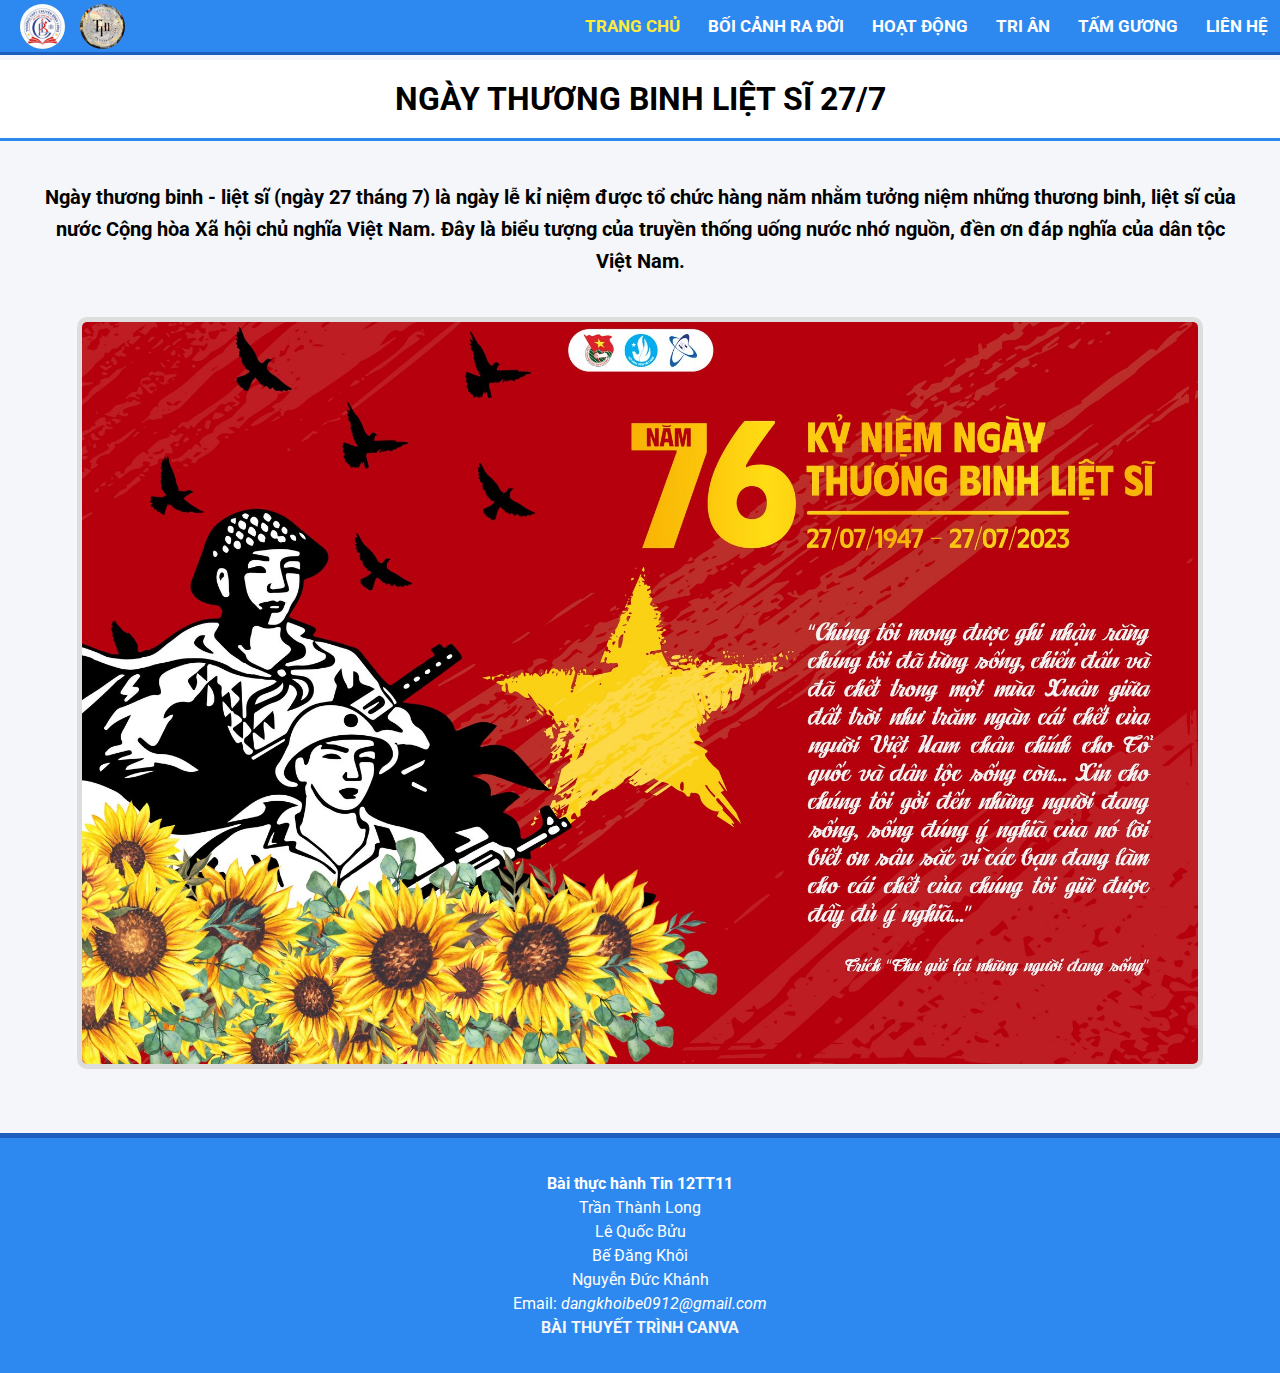
<file: index.html>
<!DOCTYPE html>
<html lang="vi">
<head>
    <meta charset="UTF-8">
    <meta name="viewport" content="width=device-width, initial-scale=1.0">
    <title>Ngày Thương Binh Liệt Sĩ 27/7</title>
	<link href="https://fonts.googleapis.com/css2?family=Roboto:wght@300;400;700&display=swap" rel="stylesheet">
    <style>

        body {
            font-family: 'Roboto', sans-serif;
            background: #f4f6f9;
            max-width: 100%;
            margin: 0 auto;
        }

        #dieuhuong {
            width: 100%;
            position: fixed;
            top: 0;
            left: 0;
            background: #2d89ef;
            border-bottom: 3px solid #1b5fbf;
            display: flex;
            align-items: center;
            padding-left: 20px;
            z-index: 10; 
        }
        #dieuhuong img {
            margin-right: 15px;
            border-radius: 50%;
        }
        #dieuhuong ol {
            margin-left: auto;
            margin-right: 20px;
        }
        #dieuhuong li {
            display: inline-block;
            margin: 0 12px;
        }
        #dieuhuong a {
            text-decoration: none;
            font-weight: bold;
            color: white;
            transition: 0.3s;
            font-size: 17px;
        }
        #dieuhuong a:hover {
            color: #ffeb3b;
        }

        #tieude {
            margin-top: 60px;
            background: white;
            padding: 20px 0;
            border-bottom: 3px solid #2d89ef;
            text-align: center;
            position: sticky;
            top: 60px;
            z-index: 5;
        }

        h1 {
            margin: 0;
            font-size: 32px;
        }

        #body {
            padding: 20px;
            text-align: center;
        }
        #body p {
            font-size: 20px;
            line-height: 1.6;
            padding: 0 20px;
        }
        #body img {
            width: 90%;
            border-radius: 10px;
            margin-top: 20px;
            border: 5px solid #ddd;
        }

        #thong_tin {
            background: #2d89ef;
            color: white;
            padding: 20px;
            margin-top: 40px;
            border-top: 5px solid #1b5fbf;
        }
        #thong_tin ol {
            list-style: none;
            padding: 0;
        }
        #thong_tin li {
            margin: 5px;
            font-size: 16px;
        }
        
    </style>
</head>

<body>

    <div id="dieuhuong">
        <img src="logo_cbl.jpg" alt="logo" width="45px">
        <img src="logo_tt11.jpg" alt="logo2" width="45px">

        <ol>
            <li><a href="web.html" style = "color: #ffeb3b;">TRANG CHỦ</a></li>
            <li><a href="boicanhradoi.html">BỐI CẢNH RA ĐỜI</a></li>
            <li><a href="hoatdong.html">HOẠT ĐỘNG</a></li>
            <li><a href="trian.html">TRI ÂN</a></li>
            <li><a href="tamguong.html">TẤM GƯƠNG</a></li>
            <li><a href="lienhe.html">LIÊN HỆ</a></li>
        </ol>
    </div>

    <div id="tieude">
        <h1><a href = "https://vi.wikipedia.org/wiki/Ng%C3%A0y_th%C6%B0%C6%A1ng_binh_li%E1%BB%87t_s%C4%A9" style = "text-decoration: none; color: black;" target="blank">NGÀY THƯƠNG BINH LIỆT SĨ 27/7</a></h1>
    </div>

    <div id="body">
        <b> <p>
            Ngày thương binh - liệt sĩ (ngày 27 tháng 7) là ngày lễ kỉ niệm được tổ chức hàng năm nhằm tưởng niệm những 
            thương binh, liệt sĩ của nước Cộng hòa Xã hội chủ nghĩa Việt Nam. Đây là biểu tượng của truyền thống 
            uống nước nhớ nguồn, đền ơn đáp nghĩa của dân tộc Việt Nam.
        </p> </b>

        <img src="menuchinh.jpg" alt="Hình trang chủ">
    </div>

    <div id="thong_tin">
        <ol style="text-align: center;">
            <li><b>Bài thực hành Tin 12TT11</b></li>
            <li>Trần Thành Long</li>
            <li>Lê Quốc Bửu</li>
            <li>Bế Đăng Khôi</li>
            <li>Nguyễn Đức Khánh</li>
            <li>Email: <i>dangkhoibe0912@gmail.com</i></li>
            <li><b><a href="https://www.canva.com/design/DAG5hM6VojA/vtgnfV8djG9P6miTfU520g/edit" style = "text-decoration: none; color: #f4f6f9;" target="blank"> BÀI THUYẾT TRÌNH CANVA </a></b></li>
        </ol>
    </div>

</body>
</html>
</file>
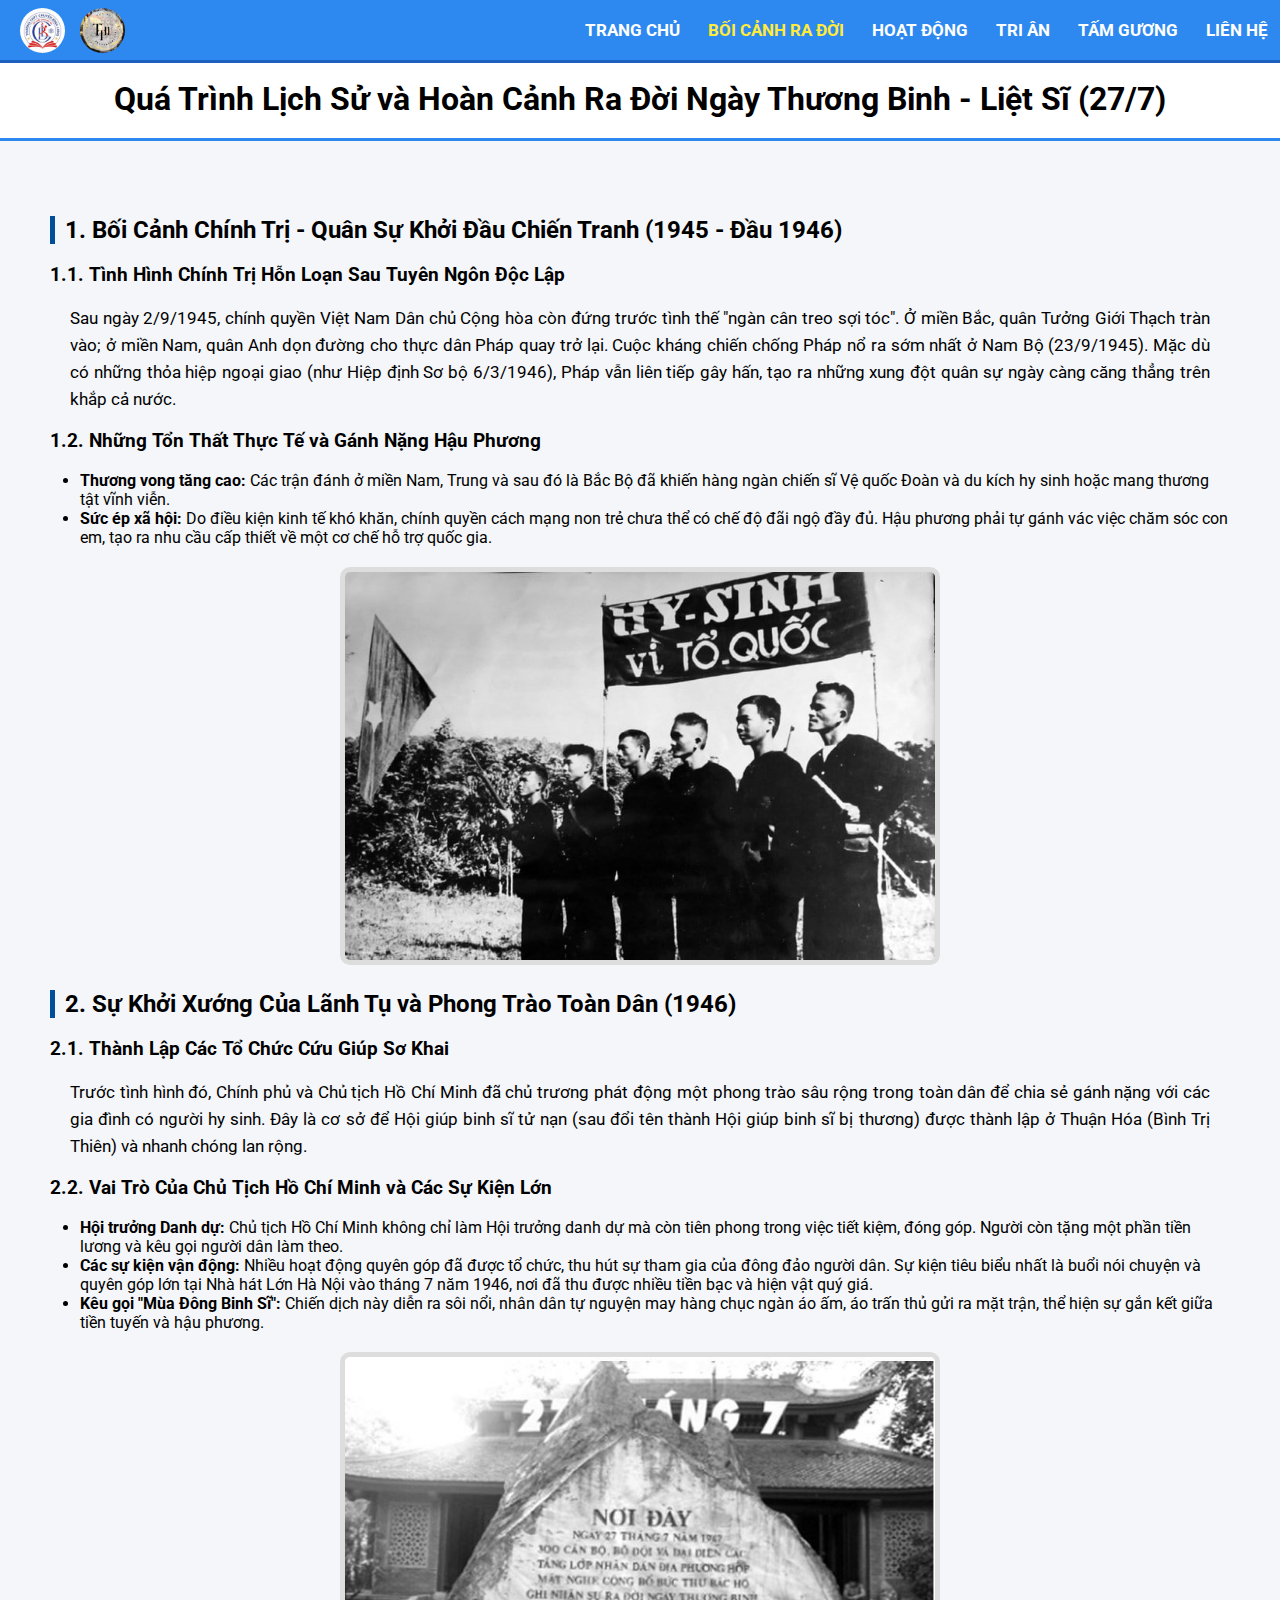
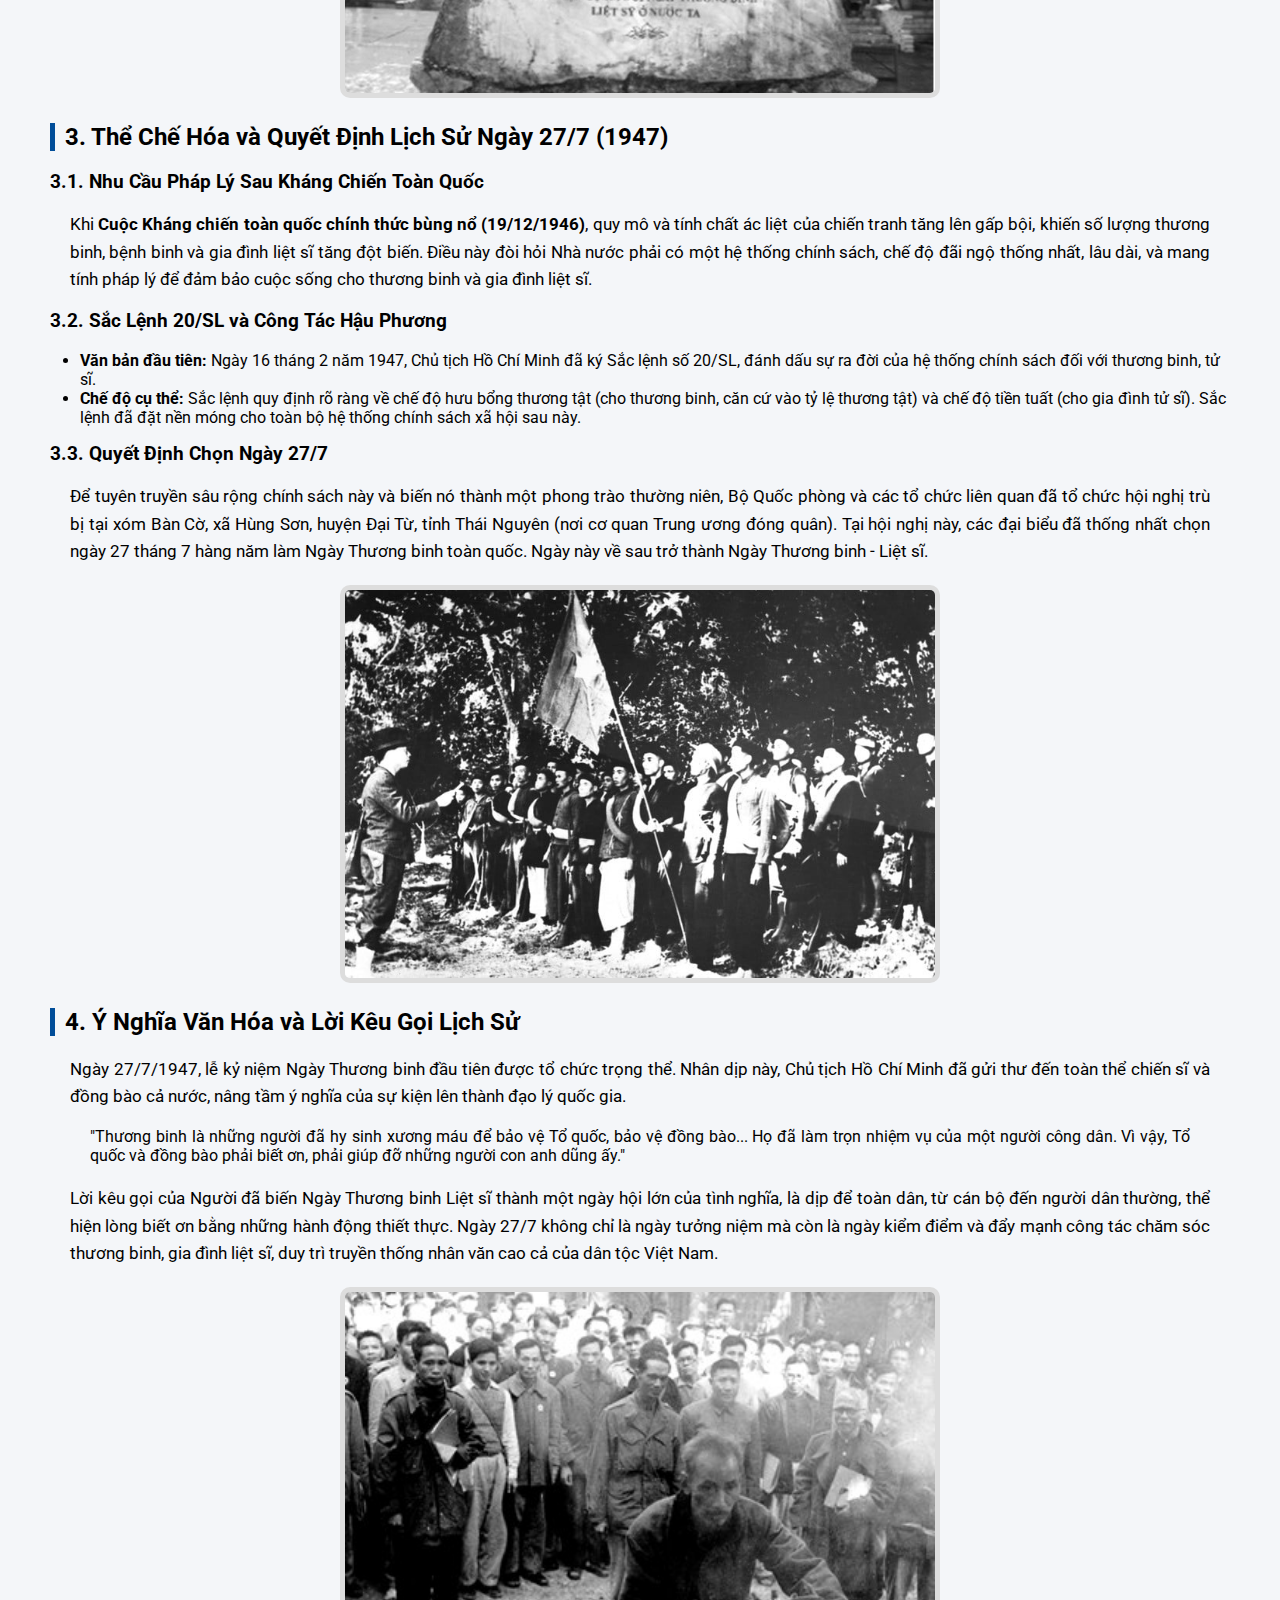
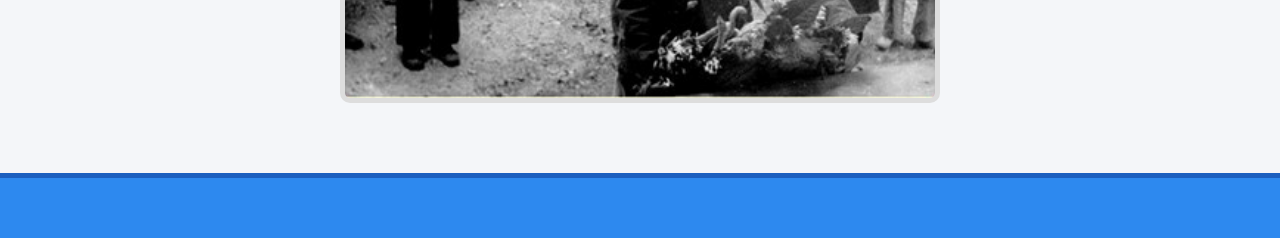
<file: boicanhradoi.html>
<!DOCTYPE html>
<html lang="vi">
<head>
    <meta charset="UTF-8">
    <meta name="viewport" content="width=device-width, initial-scale=1.0">
    <title>Hoàn Cảnh Ra Đời</title>
    <link href="https://fonts.googleapis.com/css2?family=Roboto:wght@300;400;700&display=swap" rel="stylesheet">
    <style>

        body {
            font-family: 'Roboto', sans-serif;
            background: #f4f6f9;
            max-width: 100%;
            margin: 0;
        }

        #dieuhuong {
            width: 100%;
            height: 60px;
            position: fixed;
            top: 0;
            left: 0;
            background: #2d89ef;
            border-bottom: 3px solid #1b5fbf;
            display: flex;
            align-items: center;
            padding-left: 20px;
            z-index: 10;
        }
        #dieuhuong img {
            margin-right: 15px;
            border-radius: 50%;
        }
        #dieuhuong ol {
            margin-left: auto;
            margin-right: 20px;
        }
        #dieuhuong li {
            display: inline-block;
            margin: 0 12px;
        }
        #dieuhuong a {
            text-decoration: none;
            font-weight: bold;
            color: white;
            transition: 0.3s;
            font-size: 17px;
        }
        #dieuhuong a:hover {
            color: #ffeb3b;
        }

        #tieude {
            margin-top: 60px;
            background: white;
            padding: 20px 0;
            border-bottom: 3px solid #2d89ef;
            text-align: center;
            position: sticky;
            top: 60px;
            z-index: 5;
        }

        #body {
            padding: 50px;
        }
        #body p {
            font-size: 17px;
            line-height: 1.6;
            padding: 0 20px;
        }
        #body img {
            width: 50%;
            border-radius: 10px;
            margin-top: 20px;
        }

        h1 {
            margin: 0;
            font-size: 32px;
        }

        h2 {
            margin-top: 25px;
            border-left: 5px solid #004d99;
            padding-left: 10px;
        }

        h3 {
            margin-top: 15px;
        }

        ul {
            margin-left: 20px;
            padding-left: 10px;
        }

        p, blockquote {
            text-align: justify;
        }
        
        .section-image {
            display: block;
            margin: 20px auto;
            max-width: 100%;
            height: auto;
            border: 5px solid #ddd;
            border-radius: 5px;
        }

        #footer {
            background: #2d89ef;
            border-top: 5px solid #1b5fbf;
            width: 100%;
            height: 60px;
        }

    </style>
</head>
<body>

    <div id="dieuhuong">
        <img src="logo_cbl.jpg" alt="logo" width="45px">
        <img src="logo_tt11.jpg" alt="logo2" width="45px">

        <ol>
            <li><a href="index.html">TRANG CHỦ</a></li>
            <li><a href="boicanhradoi.html" style = "color: #ffeb3b;">BỐI CẢNH RA ĐỜI</a></li>
            <li><a href="hoatdong.html">HOẠT ĐỘNG</a></li>
            <li><a href="trian.html">TRI ÂN</a></li>
            <li><a href="tamguong.html">TẤM GƯƠNG</a></li>
            <li><a href="lienhe.html">LIÊN HỆ</a></li>
        </ol>
    </div>

    <div id = "tieude">
        <h1> Quá Trình Lịch Sử và Hoàn Cảnh Ra Đời Ngày Thương Binh - Liệt Sĩ (27/7)</h1>
    </div>

    <div id="body">

        <h2>1. Bối Cảnh Chính Trị - Quân Sự Khởi Đầu Chiến Tranh (1945 - Đầu 1946)</h2>
        
        <h3>1.1. Tình Hình Chính Trị Hỗn Loạn Sau Tuyên Ngôn Độc Lập</h3>
        <p>Sau ngày 2/9/1945, chính quyền Việt Nam Dân chủ Cộng hòa còn đứng trước tình thế "ngàn cân treo sợi tóc". Ở miền Bắc, quân Tưởng Giới Thạch tràn vào; ở miền Nam, quân Anh dọn đường cho thực dân Pháp quay trở lại. Cuộc kháng chiến chống Pháp nổ ra sớm nhất ở Nam Bộ (23/9/1945). Mặc dù có những thỏa hiệp ngoại giao (như Hiệp định Sơ bộ 6/3/1946), Pháp vẫn liên tiếp gây hấn, tạo ra những xung đột quân sự ngày càng căng thẳng trên khắp cả nước.</p>
        
        <h3>1.2. Những Tổn Thất Thực Tế và Gánh Nặng Hậu Phương</h3>
        <ul>
            <li><strong>Thương vong tăng cao:</strong> Các trận đánh ở miền Nam, Trung và sau đó là Bắc Bộ đã khiến hàng ngàn chiến sĩ Vệ quốc Đoàn và du kích hy sinh hoặc mang thương tật vĩnh viễn.</li>
            <li><strong>Sức ép xã hội:</strong> Do điều kiện kinh tế khó khăn, chính quyền cách mạng non trẻ chưa thể có chế độ đãi ngộ đầy đủ. Hậu phương phải tự gánh vác việc chăm sóc con em, tạo ra nhu cầu cấp thiết về một cơ chế hỗ trợ quốc gia.</li>
        </ul>
        <img class="section-image" src="bc1.1.jpg" alt="Hình ảnh bối cảnh chiến tranh Pháp quay lại xâm lược Đông Dương">

        <h2>2. Sự Khởi Xướng Của Lãnh Tụ và Phong Trào Toàn Dân (1946)</h2>
        
        <h3>2.1. Thành Lập Các Tổ Chức Cứu Giúp Sơ Khai</h3>
        <p>Trước tình hình đó, Chính phủ và Chủ tịch Hồ Chí Minh đã chủ trương phát động một phong trào sâu rộng trong toàn dân để chia sẻ gánh nặng với các gia đình có người hy sinh. Đây là cơ sở để Hội giúp binh sĩ tử nạn (sau đổi tên thành Hội giúp binh sĩ bị thương) được thành lập ở Thuận Hóa (Bình Trị Thiên) và nhanh chóng lan rộng.</p>
        
        <h3>2.2. Vai Trò Của Chủ Tịch Hồ Chí Minh và Các Sự Kiện Lớn</h3>
        <ul>
            <li><strong>Hội trưởng Danh dự:</strong> Chủ tịch Hồ Chí Minh không chỉ làm Hội trưởng danh dự mà còn tiên phong trong việc tiết kiệm, đóng góp. Người còn tặng một phần tiền lương và kêu gọi người dân làm theo.</li>
            <li><strong>Các sự kiện vận động:</strong> Nhiều hoạt động quyên góp đã được tổ chức, thu hút sự tham gia của đông đảo người dân. Sự kiện tiêu biểu nhất là buổi nói chuyện và quyên góp lớn tại Nhà hát Lớn Hà Nội vào tháng 7 năm 1946, nơi đã thu được nhiều tiền bạc và hiện vật quý giá.</li>
            <li><strong>Kêu gọi "Mùa Đông Binh Sĩ":</strong> Chiến dịch này diễn ra sôi nổi, nhân dân tự nguyện may hàng chục ngàn áo ấm, áo trấn thủ gửi ra mặt trận, thể hiện sự gắn kết giữa tiền tuyến và hậu phương.</li>
        </ul>
        <img class="section-image" src="bc1.2.jpg" alt="Hình ảnh các hoạt động quyên góp tại Nhà hát Lớn Hà Nội">

        <h2>3. Thể Chế Hóa và Quyết Định Lịch Sử Ngày 27/7 (1947)</h2>
        
        <h3>3.1. Nhu Cầu Pháp Lý Sau Kháng Chiến Toàn Quốc</h3>
        <p>Khi <strong>Cuộc Kháng chiến toàn quốc chính thức bùng nổ (19/12/1946)</strong>, quy mô và tính chất ác liệt của chiến tranh tăng lên gấp bội, khiến số lượng thương binh, bệnh binh và gia đình liệt sĩ tăng đột biến. Điều này đòi hỏi Nhà nước phải có một hệ thống chính sách, chế độ đãi ngộ thống nhất, lâu dài, và mang tính pháp lý để đảm bảo cuộc sống cho thương binh và gia đình liệt sĩ.</p>

        <h3>3.2. Sắc Lệnh 20/SL và Công Tác Hậu Phương</h3>
        <ul>
            <li><strong>Văn bản đầu tiên:</strong> Ngày 16 tháng 2 năm 1947, Chủ tịch Hồ Chí Minh đã ký Sắc lệnh số 20/SL, đánh dấu sự ra đời của hệ thống chính sách đối với thương binh, tử sĩ.</li>
            <li><strong>Chế độ cụ thể:</strong> Sắc lệnh quy định rõ ràng về chế độ hưu bổng thương tật (cho thương binh, căn cứ vào tỷ lệ thương tật) và chế độ tiền tuất (cho gia đình tử sĩ). Sắc lệnh đã đặt nền móng cho toàn bộ hệ thống chính sách xã hội sau này.</li>
        </ul>
        
        <h3>3.3. Quyết Định Chọn Ngày 27/7</h3>
        <p>Để tuyên truyền sâu rộng chính sách này và biến nó thành một phong trào thường niên, Bộ Quốc phòng và các tổ chức liên quan đã tổ chức hội nghị trù bị tại xóm Bàn Cờ, xã Hùng Sơn, huyện Đại Từ, tỉnh Thái Nguyên (nơi cơ quan Trung ương đóng quân). Tại hội nghị này, các đại biểu đã thống nhất chọn ngày 27 tháng 7 hàng năm làm Ngày Thương binh toàn quốc. Ngày này về sau trở thành Ngày Thương binh - Liệt sĩ.</p>
        <img class="section-image" src="bc1.3.jpg" alt="Hình ảnh nơi diễn ra Hội nghị quyết định Ngày Thương binh toàn quốc">

        <h2>4. Ý Nghĩa Văn Hóa và Lời Kêu Gọi Lịch Sử</h2>
        
        <p>Ngày 27/7/1947, lễ kỷ niệm Ngày Thương binh đầu tiên được tổ chức trọng thể. Nhân dịp này, Chủ tịch Hồ Chí Minh đã gửi thư đến toàn thể chiến sĩ và đồng bào cả nước, nâng tầm ý nghĩa của sự kiện lên thành đạo lý quốc gia.</p>
        
        <blockquote>
            "Thương binh là những người đã hy sinh xương máu để bảo vệ Tổ quốc, bảo vệ đồng bào... Họ đã làm trọn nhiệm vụ của một người công dân. Vì vậy, Tổ quốc và đồng bào phải biết ơn, phải giúp đỡ những người con anh dũng ấy."
        </blockquote>

        <p style="text-align: justify; margin-top: 20px;">Lời kêu gọi của Người đã biến Ngày Thương binh Liệt sĩ thành một ngày hội lớn của tình nghĩa, là dịp để toàn dân, từ cán bộ đến người dân thường, thể hiện lòng biết ơn bằng những hành động thiết thực. Ngày 27/7 không chỉ là ngày tưởng niệm mà còn là ngày kiểm điểm và đẩy mạnh công tác chăm sóc thương binh, gia đình liệt sĩ, duy trì truyền thống nhân văn cao cả của dân tộc Việt Nam.</p>
        <img class="section-image" src="bc1.4.jpg" alt="Hình ảnh Chủ tịch Hồ Chí Minh thăm hỏi thương binh">
    </div>

    <div id = "footer"></div>

</body>
</html>
</file>
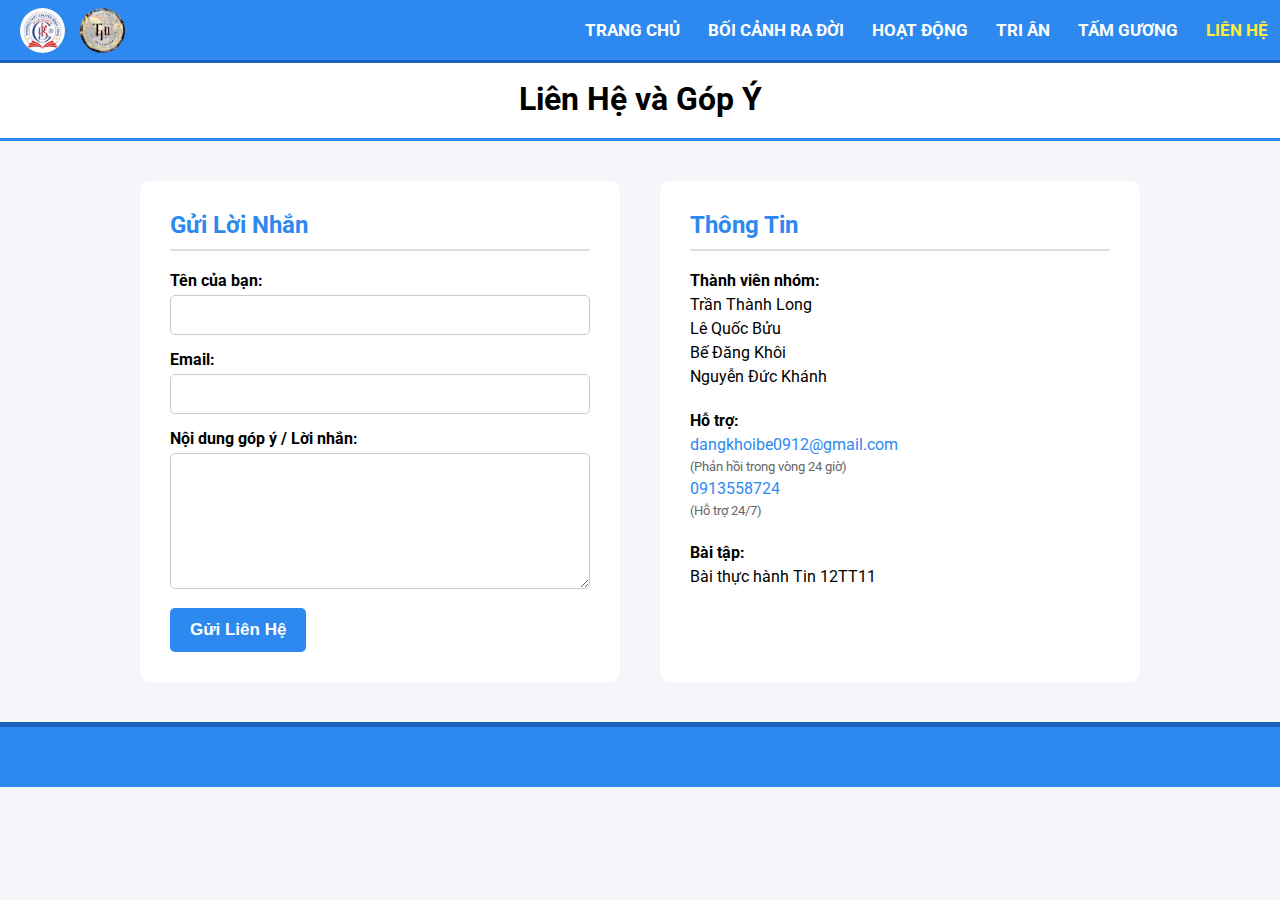
<file: lienhe.html>
<!DOCTYPE html>
<html lang="vi">
<head>
    <meta charset="UTF-8">
    <meta name="viewport" content="width=device-width, initial-scale=1.0">
    <title>Liên Hệ</title>
    <link href="https://fonts.googleapis.com/css2?family=Roboto:wght@300;400;700&display=swap" rel="stylesheet">
    <style>
        
        body {
            font-family: 'Roboto', sans-serif;
            background: #f4f6f9;
            max-width: 100%;
            margin: 0 auto;
        }

        #dieuhuong {
            width: 100%;
            height: 60px;
            position: fixed;
            top: 0;
            left: 0;
            background: #2d89ef;
            border-bottom: 3px solid #1b5fbf;
            display: flex;
            align-items: center;
            padding-left: 20px;
            z-index: 10;
        }
        #dieuhuong img {
            margin-right: 15px;
            border-radius: 50%;
        }
        #dieuhuong ol {
            margin-left: auto;
            margin-right: 20px;
        }
        #dieuhuong li {
            display: inline-block;
            margin: 0 12px;
        }
        #dieuhuong a {
            text-decoration: none;
            font-weight: bold;
            color: white;
            transition: 0.3s;
            font-size: 17px;
        }
        #dieuhuong a:hover {
            color: #ffeb3b;
        }

        #tieude {
            margin-top: 60px;
            background: white;
            padding: 20px 0;
            border-bottom: 3px solid #2d89ef;
            text-align: center;
            position: sticky;
            top: 60px;
            z-index: 5;
        }

        h1 {
            margin: 0;
            font-size: 32px;
        }

        #footer {
            background: #2d89ef;
            border-top: 5px solid #1b5fbf;
            width: 100%;
            height: 60px;
        }
        
        #body {
            padding: 40px 20px;
            display: flex;
            gap: 40px;
            max-width: 1000px;
            margin: 0 auto;
            text-align: left; 
        }
        .info{
            flex: 1;
            padding: 30px;
            background: white;
            border-radius: 10px;

        }
        
        .form {
            flex: 1;
            padding: 30px;
            background: white;
            border-radius: 10px;
        }
        
        .form h2, .info h2 {
            color: #2d89ef;
            border-bottom: 2px solid #ddd;
            padding-bottom: 10px;
            margin-top: 0;
        }

        .form-group {
            margin-bottom: 15px;
        }

        .form-group label {
            display: block;
            margin-bottom: 5px;
            font-weight: bold;
            font-size: 16px;
        }

        .form-group input, .form-group textarea {
            width: 100%;
            padding: 10px;
            border: 1px solid #ccc;
            border-radius: 5px;
            box-sizing: border-box; 
            font-size: 16px;
        }
        .info
        textarea {
            resize: vertical;
        }

        .submit-btn {
            background-color: #2d89ef;
            color: white;
            padding: 12px 20px;
            border: none;
            border-radius: 5px;
            cursor: pointer;
            font-size: 17px;
            font-weight: bold;
            transition: background-color 0.3s;
        }

        .submit-btn:hover {
            background-color: #1b5fbf;
        }

        .info-item {
            margin-bottom: 25px;
        }
        .info-item p {
            margin: 5px 0;
        }
        .info-item a {
            color: #2d89ef;
            text-decoration: none;
        }
        
    </style>
</head>

<body>

    <div id="dieuhuong">
        <img src="logo_cbl.jpg" alt="logo" width="45px">
        <img src="logo_tt11.jpg" alt="logo2" width="45px">

        <ol>
            <li><a href="index.html">TRANG CHỦ</a></li>
            <li><a href="boicanhradoi.html">BỐI CẢNH RA ĐỜI</a></li>
            <li><a href="hoatdong.html">HOẠT ĐỘNG</a></li>
            <li><a href="trian.html">TRI ÂN</a></li>
            <li><a href="tamguong.html">TẤM GƯƠNG</a></li>
            <li><a href="lienhe.html" style="color: #ffeb3b;">LIÊN HỆ</a></li> 
        </ol>
    </div>

    <div id="tieude">
        <h1>Liên Hệ và Góp Ý</h1>
    </div>

    <div id="body">
        <div class="form">
            <h2>Gửi Lời Nhắn</h2>
            <form action="phanhoi.html" method="POST">
                
                <div class="form-group">
                    <label for="name">Tên của bạn:</label>
                    <input type="text" id="name" name="name" required>
                </div>

                <div class="form-group">
                    <label for="email">Email:</label>
                    <input type="email" id="email" name="email" required>
                </div>

                <div class="form-group">
                    <label for="message">Nội dung góp ý / Lời nhắn:</label>
                    <textarea id="message" name="message" rows="6" required></textarea>
                </div>
                
                <button type="submit" class="submit-btn">Gửi Liên Hệ</button>
            </form>
        </div>

        <div class="info">
            <h2>Thông Tin</h2>
            
            <div class="info-item">
                <p style="font-weight: bold;">Thành viên nhóm:</p>
                <p>Trần Thành Long</p>
                <p>Lê Quốc Bửu</p>
                <p>Bế Đăng Khôi</p>
                <p>Nguyễn Đức Khánh</p>
            </div>

            <div class="info-item">
                <p style="font-weight: bold;">Hỗ trợ:</p>
                <p><a href="mailto:dangkhoibe0912@gmail.com">dangkhoibe0912@gmail.com</a></p>
                <p style="font-size: small; color: #666;">(Phản hồi trong vòng 24 giờ)</p>
                <p><a href="tel:0913558724">0913558724</a></p>
                <p style="font-size: small; color: #666;">(Hỗ trợ 24/7)</p>
            </div>

            <div class="info-item">
                <p style="font-weight: bold;">Bài tập:</p>
                <p>Bài thực hành Tin 12TT11</p>
            </div>
        </div>

    </div>

    <div id="footer"> </div>

</body>
</html>
</file>
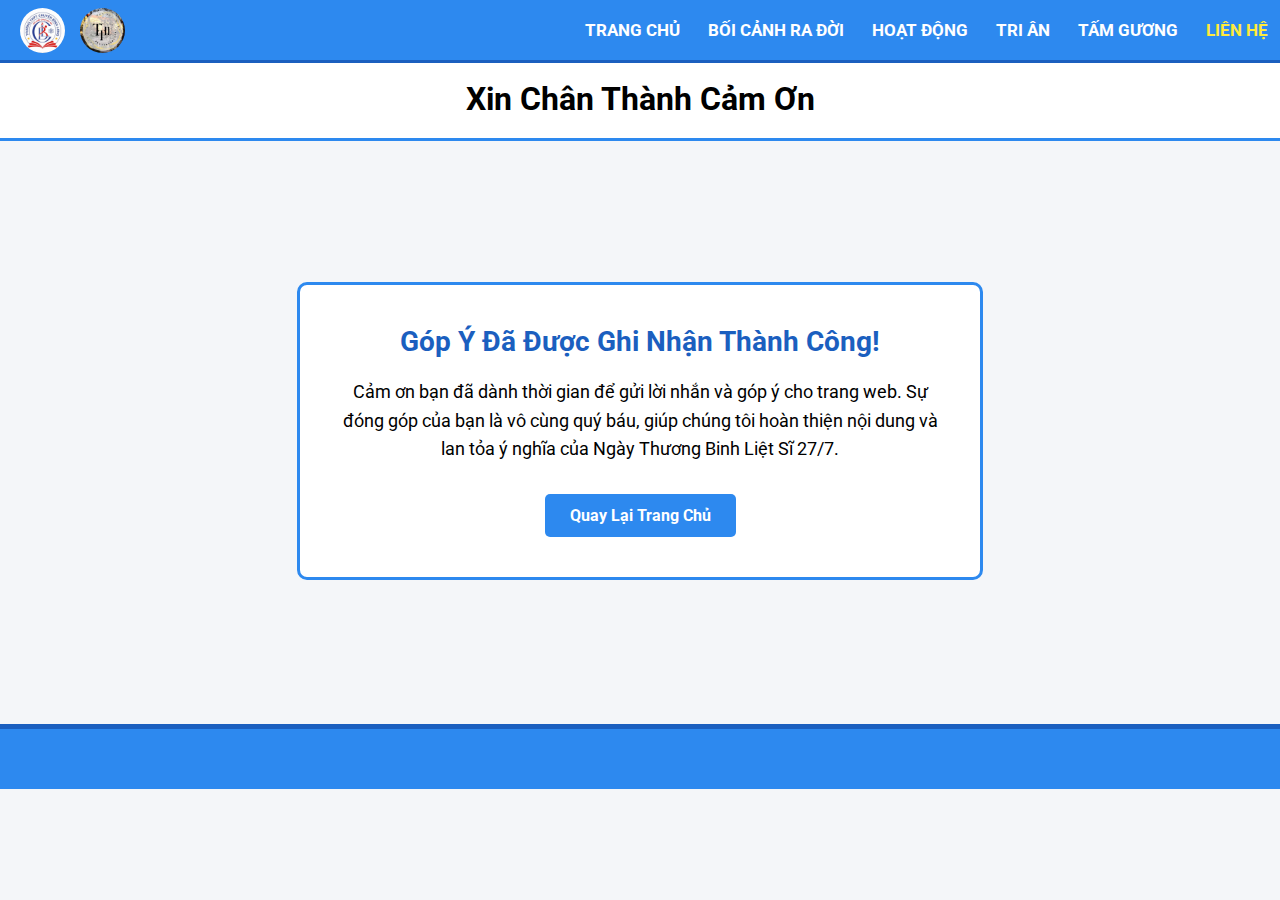
<file: phanhoi.html>
<!DOCTYPE html>
<html lang="vi">
<head>
    <meta charset="UTF-8">
    <meta name="viewport" content="width=device-width, initial-scale=1.0">
    <title>Cảm ơn</title>
	<link href="https://fonts.googleapis.com/css2?family=Roboto:wght@300;400;700&display=swap" rel="stylesheet">
    <style>

        body {
            font-family: 'Roboto', sans-serif;
            background: #f4f6f9;
            max-width: 100%;
            margin: 0 auto;
        }

        #dieuhuong {
            width: 100%;
            height: 60px;
            position: fixed;
            top: 0;
            left: 0;
            background: #2d89ef;
            border-bottom: 3px solid #1b5fbf;
            display: flex;
            align-items: center;
            padding-left: 20px;
            z-index: 10;
        }
        #dieuhuong img {
            margin-right: 15px;
            border-radius: 50%;
        }
        #dieuhuong ol {
            margin-left: auto;
            margin-right: 20px;
        }
        #dieuhuong li {
            display: inline-block;
            margin: 0 12px;
        }
        #dieuhuong a {
            text-decoration: none;
            font-weight: bold;
            color: white;
            transition: 0.3s;
            font-size: 17px;
        }
        #dieuhuong a:hover {
            color: #ffeb3b;
        }

        #tieude {
            margin-top: 60px;
            background: white;
            padding: 20px 0;
            border-bottom: 3px solid #2d89ef;
            text-align: center;
            position: sticky;
            top: 60px;
            z-index: 5;
        }

        h1 {
            margin: 0;
            font-size: 32px;
        }
        
        #body {
            display: flex;
            justify-content: center;
            align-items: center;
            min-height: 500px; 
            padding: 40px 20px;
            text-align: center;
        }
        .thank-you-box {
            max-width: 600px;
            padding: 40px;
            background: white;
            border-radius: 10px;
            border: 3px solid #2d89ef;
        }
        .thank-you-box h2 {
            font-size: 28px;
            color: #1b5fbf;
            margin-top: 0;
            margin-bottom: 20px;
        }
        .thank-you-box p {
            font-size: 18px;
            line-height: 1.6;
            margin-bottom: 30px;
        }
        .home {
            display: inline-block;
            padding: 12px 25px;
            background-color: #2d89ef;
            color: white;
            text-decoration: none;
            border-radius: 5px;
            font-weight: bold;
            transition: background-color 0.3s, transform 0.2s;
            cursor: pointer;
        }
        .home:hover {
            background-color: #1b5fbf;
            transform: translateY(-2px);
        }

        #footer {
            background: #2d89ef;
            border-top: 5px solid #1b5fbf;
            width: 100%;
            height: 60px;
            margin-top: 3px;
        }
    </style>
</head>

<body>

    <div id="dieuhuong">
        <img src="logo_cbl.jpg" alt="logo" width="45px">
        <img src="logo_tt11.jpg" alt="logo2" width="45px">

        <ol>
            <li><a href="index.html">TRANG CHỦ</a></li>
            <li><a href="boicanhradoi.html">BỐI CẢNH RA ĐỜI</a></li>
            <li><a href="hoatdong.html">HOẠT ĐỘNG</a></li>
            <li><a href="trian.html">TRI ÂN</a></li>
            <li><a href="tamguong.html">TẤM GƯƠNG</a></li>
            <li><a href="lienhe.html" style = "color: #ffeb3b;">LIÊN HỆ</a></li>
        </ol>
    </div>

    <div id="tieude">
        <h1>Xin Chân Thành Cảm Ơn</h1>
    </div>

    <div id="body">
        <div class="thank-you-box">
            <h2>Góp Ý Đã Được Ghi Nhận Thành Công!</h2>
            <p>
                Cảm ơn bạn đã dành thời gian để gửi lời nhắn và góp ý cho trang web. 
                Sự đóng góp của bạn là vô cùng quý báu, giúp chúng tôi hoàn thiện nội dung và lan tỏa ý nghĩa của Ngày Thương Binh Liệt Sĩ 27/7.
            </p>
            <a href="index.html" class="home">Quay Lại Trang Chủ</a>
        </div>
    </div>
    
    <div id = "footer"></div>
</body>
</html>
</file>
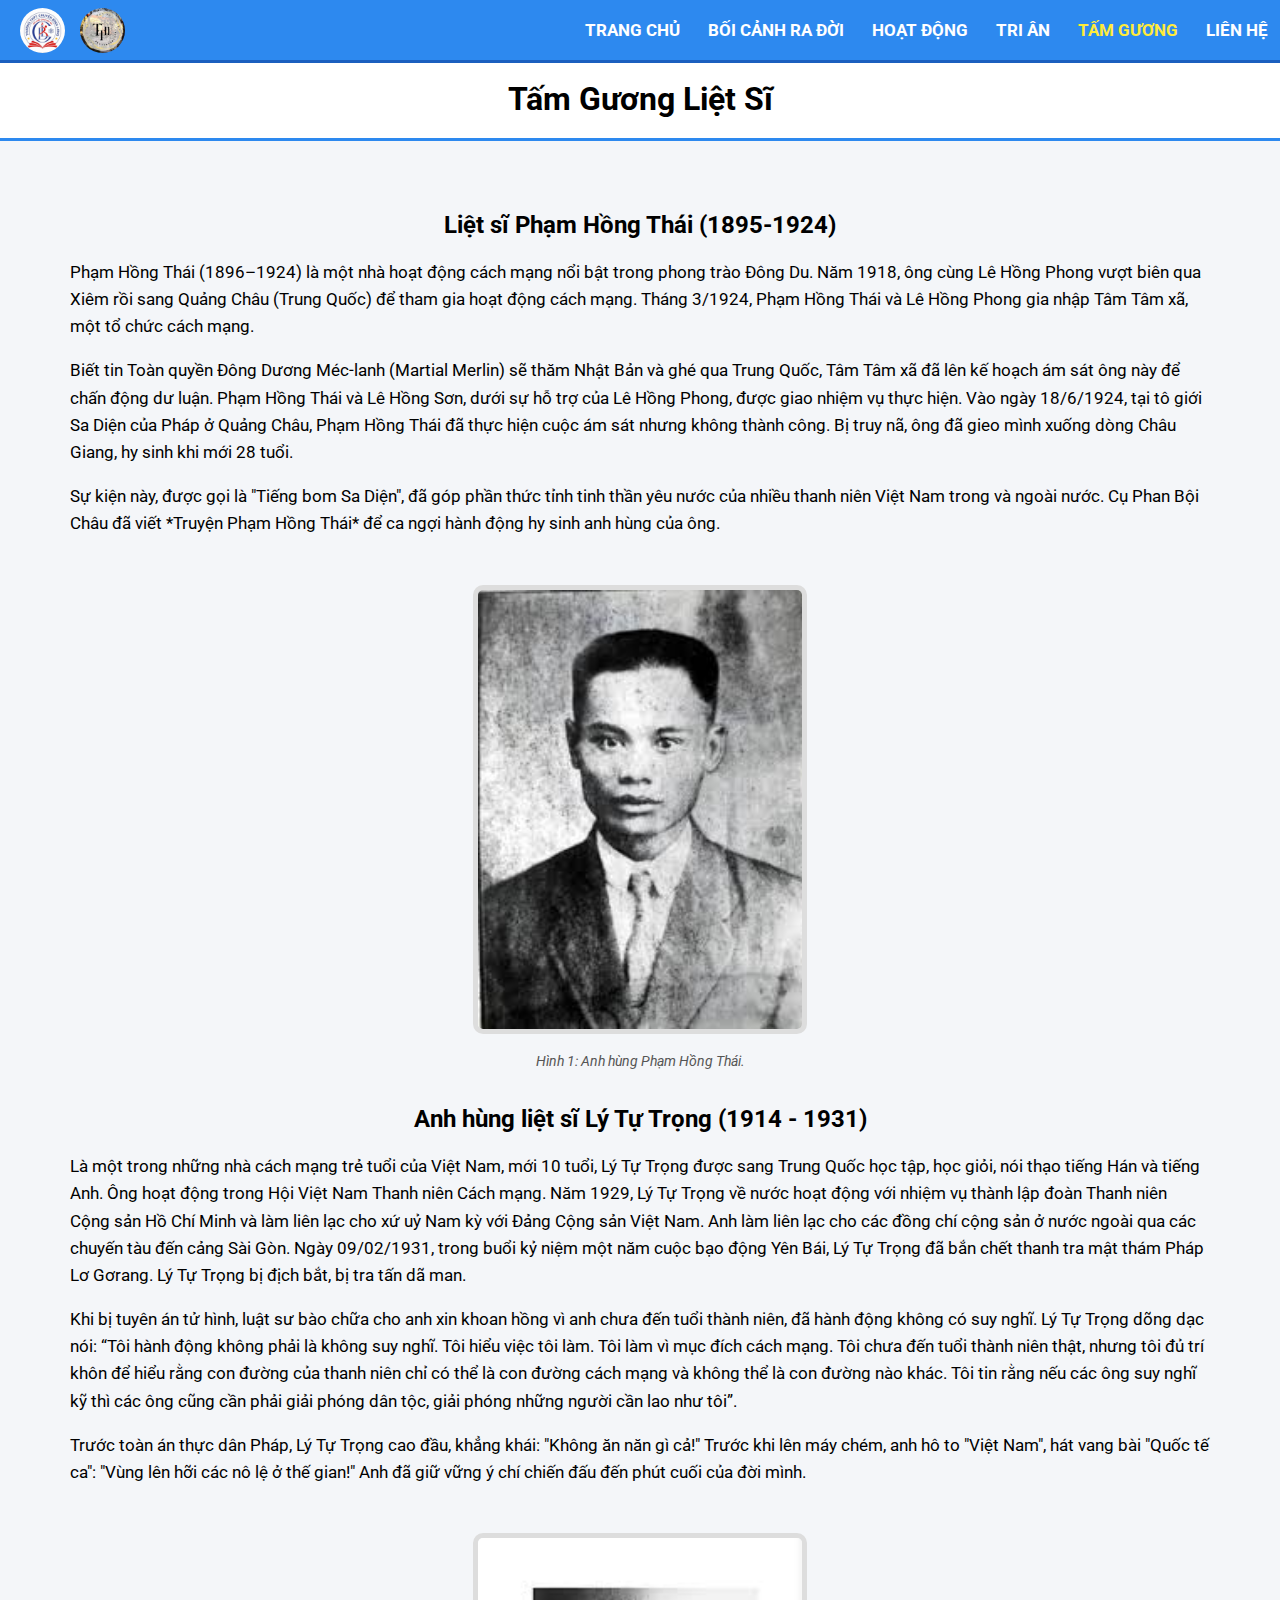
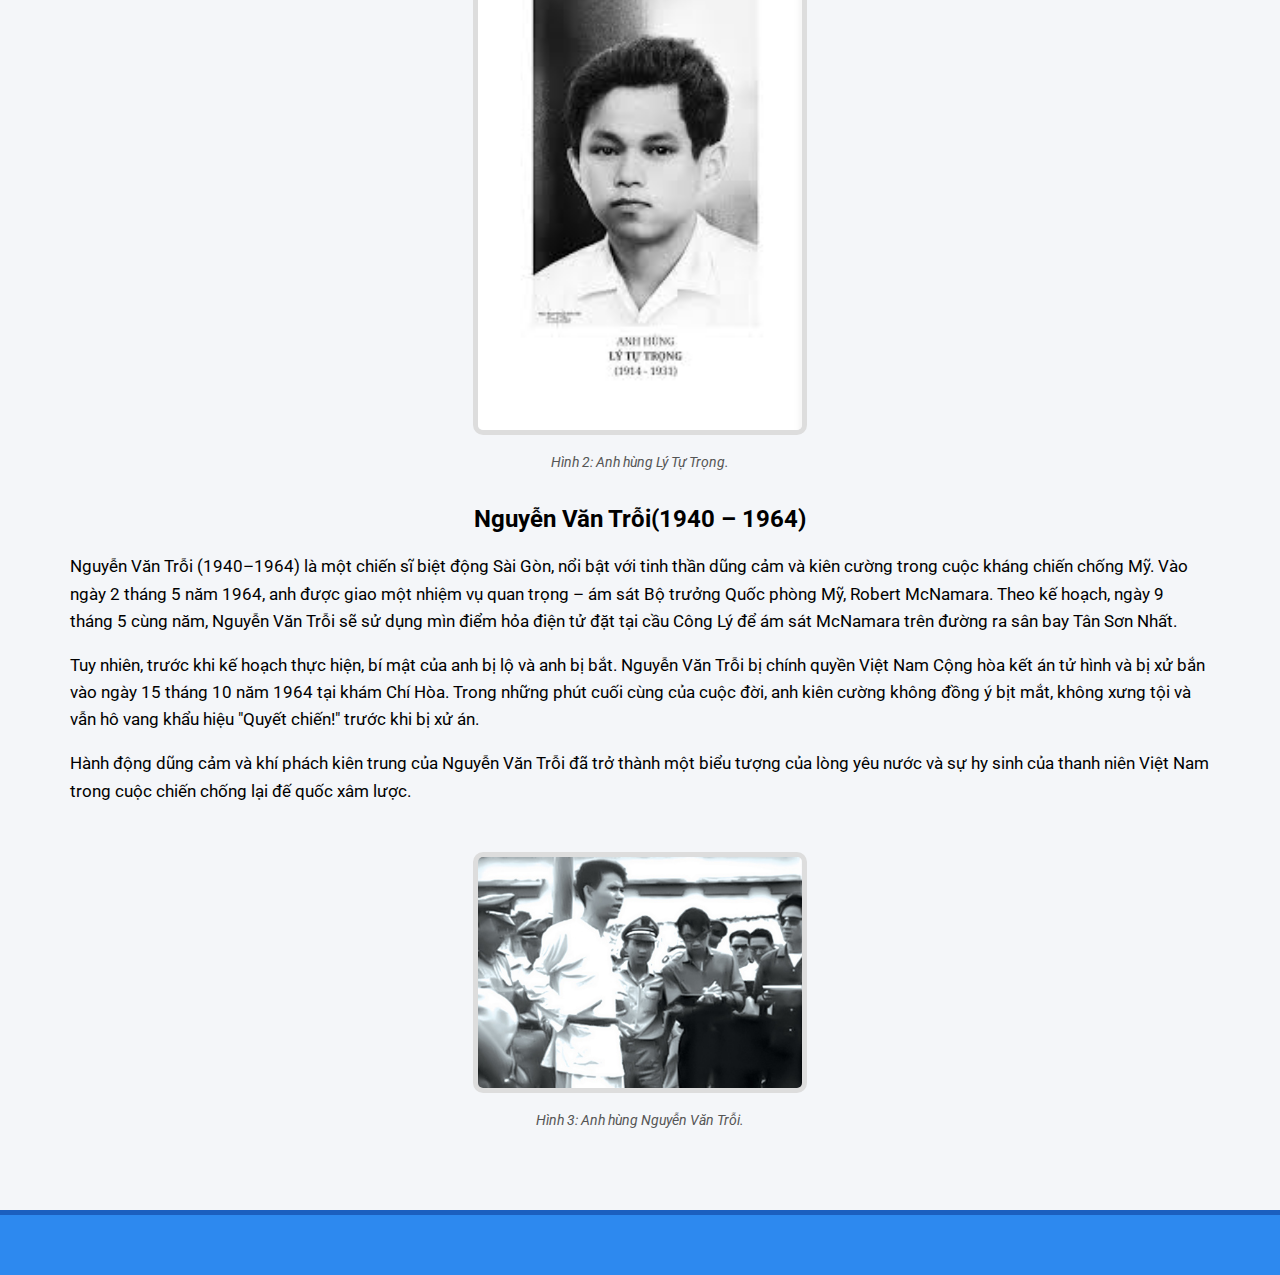
<file: tamguong.html>
<!DOCTYPE html>
<html>
<head>
    <meta charset="utf-8">
    <meta name="viewport" content="width=device-width, initial-scale=1">
    <title>Tấm Gương Liệt Sĩ</title>
	<link href="https://fonts.googleapis.com/css2?family=Roboto:wght@300;400;700&display=swap" rel="stylesheet">
    <style>
        body {
            font-family: 'Roboto', sans-serif;
            background: #f4f6f9;
            max-width: 100%;
            margin: 0;
        }

        #dieuhuong {
            width: 100%;
            height: 60px;
            position: fixed;
            top: 0;
            left: 0;
            background: #2d89ef;
            border-bottom: 3px solid #1b5fbf;
            display: flex;
            align-items: center;
            padding-left: 20px;
            z-index: 10;
        }
        #dieuhuong img {
            margin-right: 15px;
            border-radius: 50%;
        }
        #dieuhuong ol {
            margin-left: auto;
            margin-right: 20px;
        }
        #dieuhuong li {
            display: inline-block;
            margin: 0 12px;
        }
        #dieuhuong a {
            text-decoration: none;
            font-weight: bold;
            color: white;
            transition: 0.3s;
            font-size: 17px;
        }
        #dieuhuong a:hover {
            color: #ffeb3b;
        }

        #tieude {
            margin-top: 60px;
            background: white;
            padding: 20px 0;
            border-bottom: 3px solid #2d89ef;
            text-align: center;
            position: sticky;
            top: 60px;
            z-index: 5;
        }

        h1 {
            margin: 0;
            font-size: 32px;
        }
        h2 {
            text-align: center;
        }
        figure {
            padding: 10px;
            text-align: center;
        }
        figcaption {
            margin-top: 10px;
            font-size: 0.9em; 
            font-style: italic; 
            color: #555;
            padding: 5px 0;
        }

        #body {
            padding: 50px;
        }
        #body p {
            font-size: 17px;
            line-height: 1.6;
            padding: 0 20px;
        }
        #body img {
            width: 30%;
            border-radius: 10px;
            margin-top: 20px;
            border: 5px solid #ddd;
        }
        #body ul {
            list-style: none;
            padding: 0;
            margin: 0 20px;
            text-align: center;
        }
        #body li {
            font-size: 17px;
            line-height: 1.6;
            padding: 0 20px;
        }

        #footer {
            background: #2d89ef;
            border-top: 5px solid #1b5fbf;
            width: 100%;
            height: 60px;
        }

    </style>
</head>

<body>

    <div id="dieuhuong">
        <img src="logo_cbl.jpg" alt="logo" width="45px">
        <img src="logo_tt11.jpg" alt="logo2" width="45px">

        <ol>
            <li><a href="index.html">TRANG CHỦ</a></li>
            <li><a href="boicanhradoi.html">BỐI CẢNH RA ĐỜI</a></li>
            <li><a href="hoatdong.html">HOẠT ĐỘNG</a></li>
            <li><a href="trian.html">TRI ÂN</a></li>
            <li><a href="tamguong.html" style = "color: #ffeb3b;">TẤM GƯƠNG</a></li>
            <li><a href="lienhe.html">LIÊN HỆ</a></li>
        </ol>
    </div>

    <div id = "tieude">
        <h1>Tấm Gương Liệt Sĩ</h1>
    </div>

    <div id = "body">
        <h2>Liệt sĩ Phạm Hồng Thái (1895-1924) </h2>

        <p>Phạm Hồng Thái (1896–1924) là một nhà hoạt động cách mạng nổi bật trong phong trào Đông Du. Năm 1918, ông cùng Lê Hồng Phong vượt biên qua Xiêm rồi sang Quảng Châu (Trung Quốc) để tham gia hoạt động cách mạng. Tháng 3/1924, Phạm Hồng Thái và Lê Hồng Phong gia nhập Tâm Tâm xã, một tổ chức cách mạng.</p>
        <p>Biết tin Toàn quyền Đông Dương Méc-lanh (Martial Merlin) sẽ thăm Nhật Bản và ghé qua Trung Quốc, Tâm Tâm xã đã lên kế hoạch ám sát ông này để chấn động dư luận. Phạm Hồng Thái và Lê Hồng Sơn, dưới sự hỗ trợ của Lê Hồng Phong, được giao nhiệm vụ thực hiện. Vào ngày 18/6/1924, tại tô giới Sa Diện của Pháp ở Quảng Châu, Phạm Hồng Thái đã thực hiện cuộc ám sát nhưng không thành công. Bị truy nã, ông đã gieo mình xuống dòng Châu Giang, hy sinh khi mới 28 tuổi.</p>
        <p>Sự kiện này, được gọi là "Tiếng bom Sa Diện", đã góp phần thức tỉnh tinh thần yêu nước của nhiều thanh niên Việt Nam trong và ngoài nước. Cụ Phan Bội Châu đã viết *Truyện Phạm Hồng Thái* để ca ngợi hành động hy sinh anh hùng của ông.</p>
        
        <figure>
            <img src="pht.jpg" alt = "Hình ảnh anh hùng Phạm Hồng Thái">
            <figcaption>
                Hình 1: Anh hùng Phạm Hồng Thái.
            </figcaption>
        </figure>

        <h2>Anh hùng liệt sĩ Lý Tự Trọng (1914 - 1931)</h2>

        <p>Là một trong những nhà cách mạng trẻ tuổi của Việt Nam, mới 10 tuổi, Lý Tự Trọng được sang Trung Quốc học tập, học giỏi, nói thạo tiếng Hán và tiếng Anh. Ông hoạt động trong Hội Việt Nam Thanh niên Cách mạng. Năm 1929, Lý Tự Trọng về nước hoạt động với nhiệm vụ thành lập đoàn Thanh niên Cộng sản Hồ Chí Minh và làm liên lạc cho xứ uỷ Nam kỳ với Đảng Cộng sản Việt Nam. Anh làm liên lạc cho các đồng chí cộng sản ở nước ngoài qua các chuyến tàu đến cảng Sài Gòn. Ngày 09/02/1931, trong buổi kỷ niệm một năm cuộc bạo động Yên Bái, Lý Tự Trọng đã bắn chết thanh tra mật thám Pháp Lơ Gơrang. Lý Tự Trọng bị địch bắt, bị tra tấn dã man. </p>
        <p>Khi bị tuyên án tử hình, luật sư bào chữa cho anh xin khoan hồng vì anh chưa đến tuổi thành niên, đã hành động không có suy nghĩ. Lý Tự Trọng dõng dạc nói: “Tôi hành động không phải là không suy nghĩ. Tôi hiểu việc tôi làm. Tôi làm vì mục đích cách mạng. Tôi chưa đến tuổi thành niên thật, nhưng tôi đủ trí khôn để hiểu rằng con đường của thanh niên chỉ có thể là con đường cách mạng và không thể là con đường nào khác. Tôi tin rằng nếu các ông suy nghĩ kỹ thì các ông cũng cần phải giải phóng dân tộc, giải phóng những người cần lao như tôi”.</p>
        <p>Trước toàn án thực dân Pháp, Lý Tự Trọng cao đầu, khẳng khái: "Không ăn năn gì cả!" Trước khi lên máy chém, anh hô to "Việt Nam", hát vang bài "Quốc tế ca": "Vùng lên hỡi các nô lệ ở thế gian!" Anh đã giữ vững ý chí chiến đấu đến phút cuối của đời mình.</p>
        

        <figure>
            <img src="ltt.jpg" alt = "Hình ảnh anh hùng Lý Tự Trọng">            
            <figcaption>
                Hình 2: Anh hùng Lý Tự Trọng.
            </figcaption>
        </figure>

        <h2>Nguyễn Văn Trỗi(1940 – 1964)</h2>

        <p>Nguyễn Văn Trỗi (1940–1964) là một chiến sĩ biệt động Sài Gòn, nổi bật với tinh thần dũng cảm và kiên cường trong cuộc kháng chiến chống Mỹ. Vào ngày 2 tháng 5 năm 1964, anh được giao một nhiệm vụ quan trọng – ám sát Bộ trưởng Quốc phòng Mỹ, Robert McNamara. Theo kế hoạch, ngày 9 tháng 5 cùng năm, Nguyễn Văn Trỗi sẽ sử dụng mìn điểm hỏa điện tử đặt tại cầu Công Lý để ám sát McNamara trên đường ra sân bay Tân Sơn Nhất. 
        </p>
        <p>Tuy nhiên, trước khi kế hoạch thực hiện, bí mật của anh bị lộ và anh bị bắt.
        Nguyễn Văn Trỗi bị chính quyền Việt Nam Cộng hòa kết án tử hình và bị xử bắn vào ngày 15 tháng 10 năm 1964 tại khám Chí Hòa. Trong những phút cuối cùng của cuộc đời, anh kiên cường không đồng ý bịt mắt, không xưng tội và vẫn hô vang khẩu hiệu "Quyết chiến!" trước khi bị xử án.
        </p>

        <p>Hành động dũng cảm và khí phách kiên trung của Nguyễn Văn Trỗi đã trở thành một biểu tượng của lòng yêu nước và sự hy sinh của thanh niên Việt Nam trong cuộc chiến chống lại đế quốc xâm lược.</p>
        
        <figure>
            <img src="ntv.jpg" alt = "Hình ảnh anh hùng Nguyễn Văn Trỗi">
            <figcaption>
                Hình 3: Anh hùng Nguyễn Văn Trỗi.
            </figcaption>
        </figure>        
    </div>

    <div id = "footer"></div>
</body>
</html>
</file>
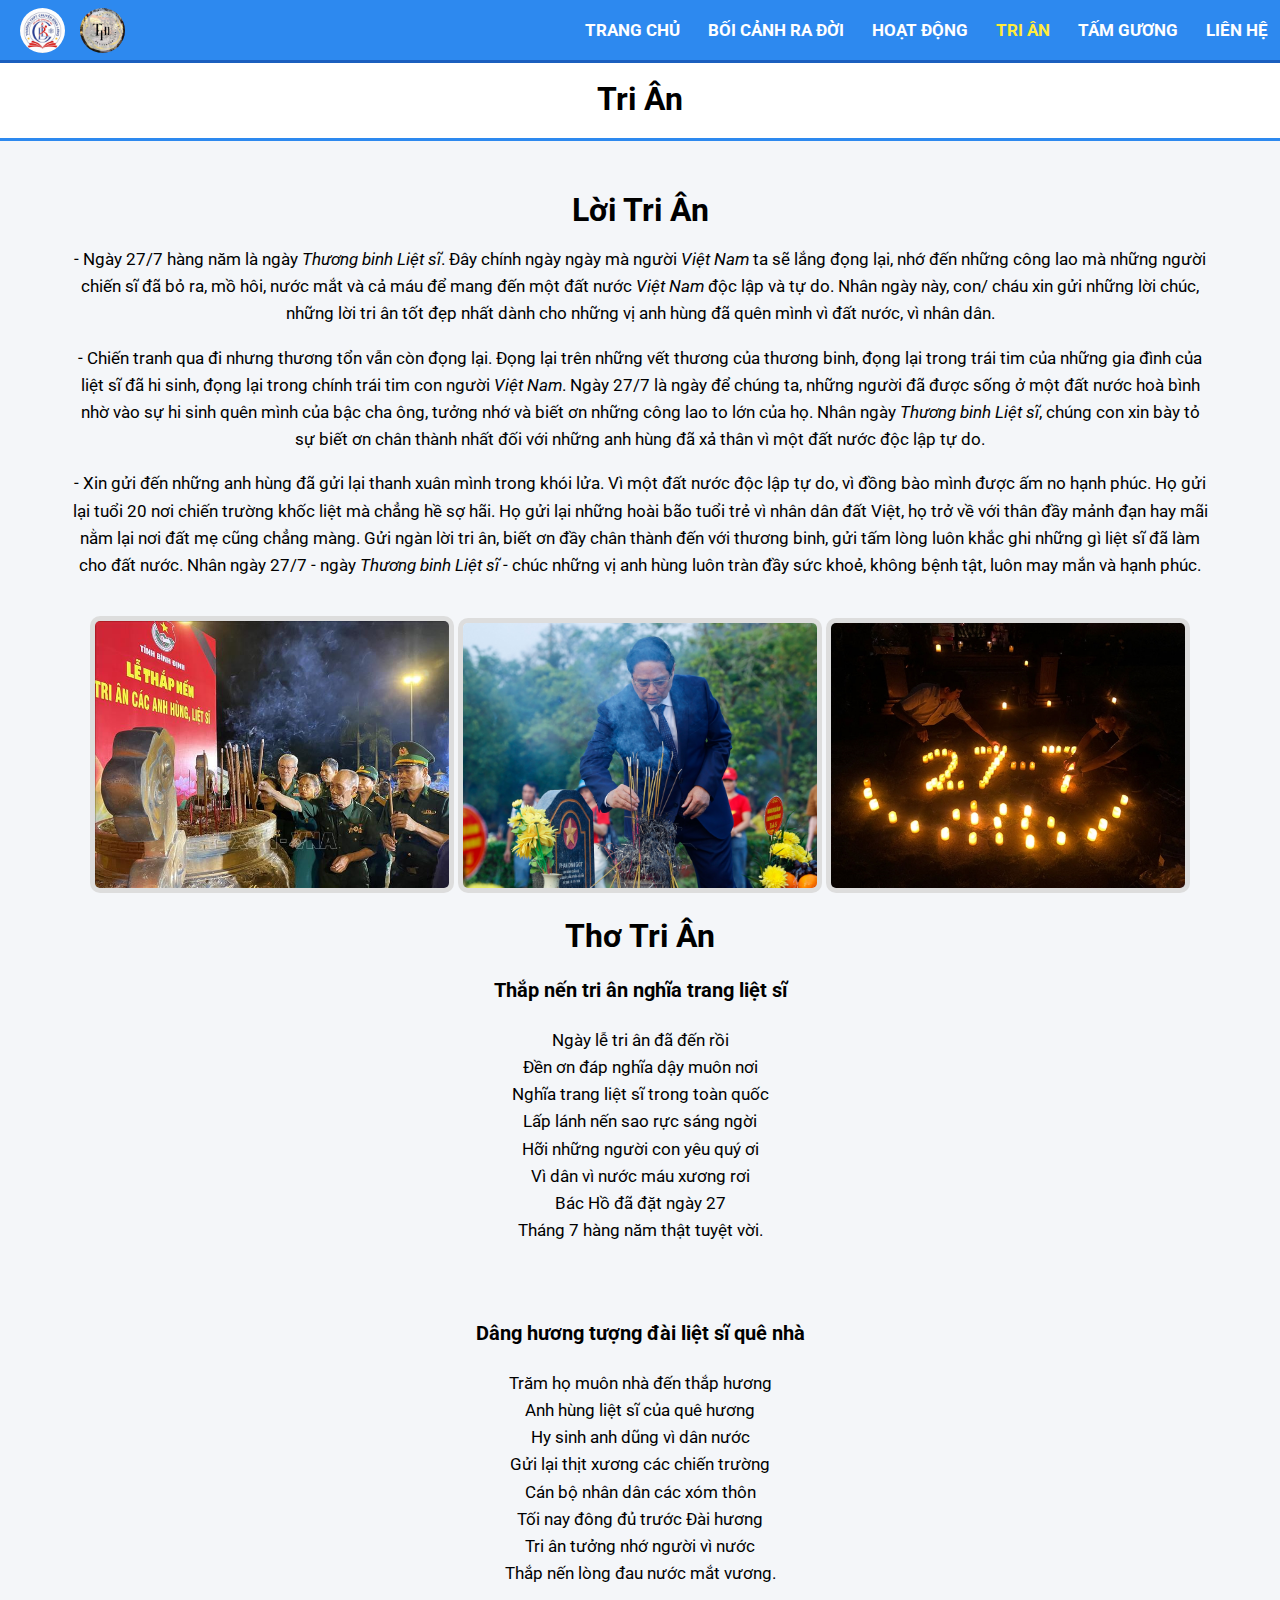
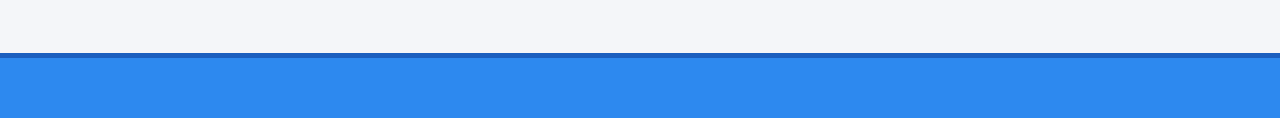
<file: trian.html>
<!DOCTYPE html>
<html>
<head>
	<meta charset="utf-8">
	<meta name="viewport" content="width=device-width, initial-scale=1">
	<title>Lời Tri Ân</title>
	<link href="https://fonts.googleapis.com/css2?family=Roboto:wght@300;400;700&display=swap" rel="stylesheet">
    <style>

        body {
            font-family: 'Roboto', sans-serif;
            background: #f4f6f9;
            max-width: 100%;
            margin: 0;
        }

        #dieuhuong {
            width: 100%;
            height: 60px;
            position: fixed;
            top: 0;
            left: 0;
            background: #2d89ef;
            border-bottom: 3px solid #1b5fbf;
            display: flex;
            align-items: center;
            padding-left: 20px;
            z-index: 10;
        }
        #dieuhuong img {
            margin-right: 15px;
            border-radius: 50%;
        }
        #dieuhuong ol {
            margin-left: auto;
            margin-right: 20px;
        }
        #dieuhuong li {
            display: inline-block;
            margin: 0 12px;
        }
        #dieuhuong a {
            text-decoration: none;
            font-weight: bold;
            color: white;
            transition: 0.3s;
            font-size: 17px;
        }
        #dieuhuong a:hover {
            color: #ffeb3b;
        }

        #tieude {
            margin-top: 60px;
            background: white;
            padding: 20px 0;
            border-bottom: 3px solid #2d89ef;
            text-align: center;
            position: sticky;
            top: 60px;
            z-index: 5;
        }

        h1 {
            margin: 0;
            font-size: 32px;
        }

        #body {
            padding: 50px;
            text-align: center;
        }
        #body p {
            font-size: 17px;
            line-height: 1.6;
            padding: 0 20px;
        }
        #body img {
            width: 30%;
            border-radius: 10px;
            margin-top: 20px;
            border: 5px solid #ddd;
        }
        #body ol {
            text-align: center;
            padding: 0;
            list-style: none;
        }
        #body li {
            font-size: 17px;
            line-height: 1.6;
            padding: 0 20px;
        }

        #footer {
            background: #2d89ef;
            border-top: 5px solid #1b5fbf;
            width: 100%;
            height: 60px;
        }

    </style>
</head>
<body>

    <div id="dieuhuong">
        <img src="logo_cbl.jpg" alt="logo" width="45px">
        <img src="logo_tt11.jpg" alt="logo2" width="45px">

        <ol>
            <li><a href="index.html">TRANG CHỦ</a></li>
            <li><a href="boicanhradoi.html">BỐI CẢNH RA ĐỜI</a></li>
            <li><a href="hoatdong.html">HOẠT ĐỘNG</a></li>
            <li><a href="trian.html" style = "color: #ffeb3b;">TRI ÂN</a></li>
            <li><a href="tamguong.html">TẤM GƯƠNG</a></li>
            <li><a href="lienhe.html">LIÊN HỆ</a></li>
        </ol>
    </div>

    <div id = "tieude">
	    <h1>Tri Ân</h1>
    </div>

    <div id = "body">
        <h1>Lời Tri Ân</h1>
		<p>- Ngày 27/7 hàng năm là ngày <i>Thương binh Liệt sĩ</i>. Đây chính ngày ngày mà người <i>Việt Nam</i> ta sẽ lắng đọng lại, nhớ đến những công lao mà những người chiến sĩ đã bỏ ra, mồ hôi, nước mắt và cả máu để mang đến một đất nước <i>Việt Nam</i> độc lập và tự do. Nhân ngày này, con/ cháu xin gửi những lời chúc, những lời tri ân tốt đẹp nhất dành cho những vị anh hùng đã quên mình vì đất nước, vì nhân dân.</p>
		<p>- Chiến tranh qua đi nhưng thương tổn vẫn còn đọng lại. Đọng lại trên những vết thương của thương binh, đọng lại trong trái tim của những gia đình của liệt sĩ đã hi sinh, đọng lại trong chính trái tim con người <i>Việt Nam</i>.
		Ngày 27/7 là ngày để chúng ta, những người đã được sống ở một đất nước hoà bình nhờ vào sự hi sinh quên mình của bậc cha ông, tưởng nhớ và biết ơn những công lao to lớn của họ. Nhân ngày <i>Thương binh Liệt sĩ</i>, chúng con xin bày tỏ sự biết ơn chân thành nhất đối với những anh hùng đã xả thân vì một đất nước độc lập tự do.</p>
		<p>- Xin gửi đến những anh hùng đã gửi lại thanh xuân mình trong khói lửa. Vì một đất nước độc lập tự do, vì đồng bào mình được ấm no hạnh phúc. Họ gửi lại tuổi 20 nơi chiến trường khốc liệt mà chẳng hề sợ hãi. Họ gửi lại những hoài bão tuổi trẻ vì nhân dân đất Việt, họ trở về với thân đầy mảnh đạn hay mãi nằm lại nơi đất mẹ cũng chẳng màng.
		Gửi ngàn lời tri ân, biết ơn đầy chân thành đến với thương binh, gửi tấm lòng luôn khắc ghi những gì liệt sĩ đã làm cho đất nước. Nhân ngày 27/7 - ngày <i>Thương binh Liệt sĩ</i> - chúc những vị anh hùng luôn tràn đầy sức khoẻ, không bệnh tật, luôn may mắn và hạnh phúc.</p>
        <img src="trian1.jpg">
		<img src="trian2.jpg">
		<img src="trian3.jpg">
		<h1 style="margin-top: 20px;">Thơ Tri Ân</h1>
        <ol>
    		<li> <h3> Thắp nến tri ân nghĩa trang liệt sĩ</h3></li>
    		<li> Ngày lễ tri ân đã đến rồi</li>
    		<li> Đền ơn đáp nghĩa dậy muôn nơi</li>
    		<li> Nghĩa trang liệt sĩ trong toàn quốc</li>
    		<li> Lấp lánh nến sao rực sáng ngời</li>
    		<li> Hỡi những người con yêu quý ơi</li>
    		<li> Vì dân vì nước máu xương rơi</li>
    		<li> Bác Hồ đã đặt ngày 27</li>
    		<li> Tháng 7 hàng năm thật tuyệt vời.</li>
        </ol>
        <br></br>
        <ol>
            <li> <h3> Dâng hương tượng đài liệt sĩ quê nhà</h3></li>
            <li> Trăm họ muôn nhà đến thắp hương</li>
            <li> Anh hùng liệt sĩ của quê hương</li>
            <li> Hy sinh anh dũng vì dân nước</li>
            <li> Gửi lại thịt xương các chiến trường</li>
            <li> Cán bộ nhân dân các xóm thôn</li>
            <li> Tối nay đông đủ trước Đài hương</li>
            <li> Tri ân tưởng nhớ người vì nước</li>
            <li> Thắp nến lòng đau nước mắt vương.</li>
        </ol>
	</div>

    <div id = "footer"></div>

</body>
</html>
</file>
